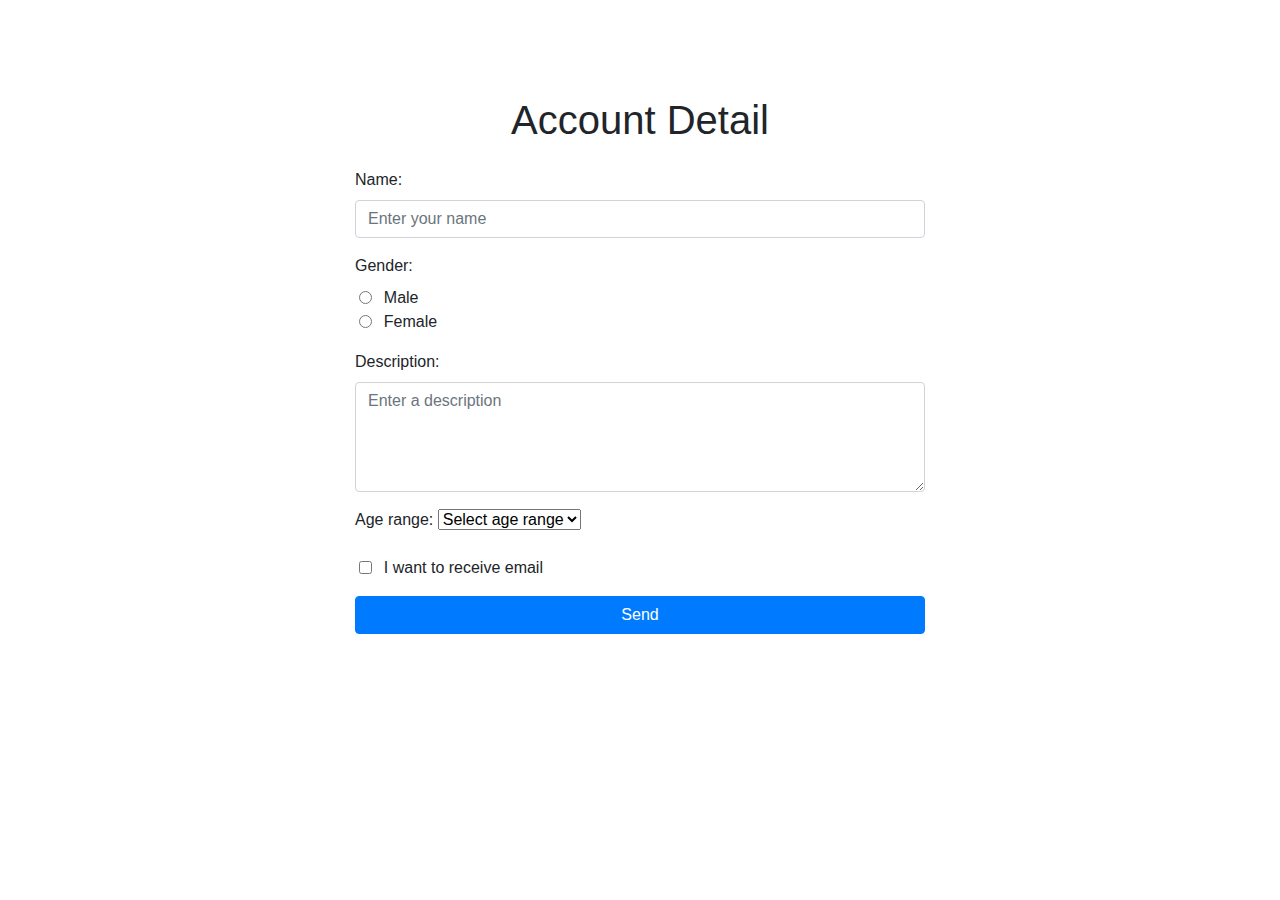
<file: Month 01/Week 01/Bootstrap 2/index.html>
<!DOCTYPE html> 
<html lang="en">
<head>
    <meta charset="UTF-8">
    <meta name="viewport" content="width=device-width, initial-scale=1.0">

    <title>Account Detail Form</title>
    
    <link href="https://stackpath.bootstrapcdn.com/bootstrap/4.5.2/css/bootstrap.min.css" rel="stylesheet">
    
    <style>
        .was-validated .form-control:invalid, .form-control.is-invalid {
            border-color: #dc3545;
            padding-right: calc(1.5em + 0.75rem);
            background-repeat: no-repeat;
            background-position: center right calc(0.375em + 0.1875rem);
            background-size: calc(0.75em + 0.375rem) calc(0.75em + 0.375rem);
        }
        
        .was-validated .form-control:valid, .form-control.is-valid {
            border-color: #28a745;
            padding-right: calc(1.5em + 0.75rem);
            background-repeat: no-repeat;
            background-position: center right calc(0.375em + 0.1875rem);
            background-size: calc(0.75em + 0.375rem) calc(0.75em + 0.375rem);
        }
        
        .was-validated .form-check-input:invalid, .form-check-input.is-invalid {
            border-color: #dc3545;
        }

        .was-validated .form-check-input:valid, .form-check-input.is-valid {
            border-color: #28a745;
        }

        .container {
            max-width: 600px;
        }

        h1 {
            font-size: 2.5rem;
            margin-bottom: 1rem;
        }

        .form-check {
            padding-left: 1.5rem;
        }

        .form-check-label {
            padding-left: 0.3rem;
        }
    </style>
</head>

<body>
    <div class="container mt-5">
        <div class="row justify-content-center">
            <div class="col-12">
                <form class="needs-validation py-5" novalidate>
                    <h1 class="text-center mb-4">Account Detail</h1>

                    <div class="form-group">
                        <label for="name" class="form-label">Name:</label>
                        <input type="text" class="form-control" id="name" placeholder="Enter your name" required>

                        <div class="invalid-feedback">Please enter your name.</div>
                    </div>

                    <div class="form-group">
                        <label class="form-label">Gender:</label>

                        <div class="form-group">
                            <div class="form-check">
                                <input class="form-check-input" type="radio" name="gender" id="male" value="male" required>
                                <label class="form-check-label" for="male">Male</label>
                            </div>

                            <div class="form-check">
                                <input class="form-check-input" type="radio" name="gender" id="female" value="female" required>
                                <label class="form-check-label" for="female">Female</label>
                            </div>
                        </div>

                        <div class="invalid-feedback">Please select your gender.</div>
                    </div>

                    <div class="form-group">
                        <label for="description" class="form-label">Description:</label>
                        <textarea class="form-control" id="description" rows="4" placeholder="Enter a description" required></textarea>
                        
                        <div class="invalid-feedback">Please enter a description.</div>
                    </div>

                    <div class="form-group">
                        <label for="ageRange" class="form-label">Age range:</label>

                        <select class="form-select" id="ageRange" required>
                            <option value="">Select age range</option>
                            <option value="18-25">18-25</option>
                            <option value="26-35">26-35</option>
                            <option value="36-45">36-45</option>
                            <option value="46-55">46-55</option>
                            <option value="56+">56+</option>
                        </select>

                        <div class="invalid-feedback">Please select your age range.</div>
                    </div>

                    <div class="form-check mb-3">
                        <input type="checkbox" class="form-check-input" id="receiveEmail">
                        <label class="form-check-label" for="receiveEmail">I want to receive email</label>
                    </div>

                    <button type="submit" class="btn btn-primary btn-block">Send</button>
                </form>
            </div>
        </div>
    </div>

    <div class="modal fade" id="submissionModal" tabindex="-1" aria-labelledby="submissionModalLabel" aria-hidden="true">
        <div class="modal-dialog">
            <div class="modal-content">
                <div class="modal-header">
                    <h5 class="modal-title" id="submissionModalLabel">Form Submission</h5>

                    <button type="button" class="close" data-dismiss="modal" aria-label="Close">
                        <span aria-hidden="true">&times;</span>
                    </button>
                </div>

                <div class="modal-body">
                    Your form has been successfully submitted!
                </div>

                <div class="modal-footer">
                    <button type="button" class="btn btn-secondary" data-dismiss="modal">Close</button>
                </div>
            </div>
        </div>
    </div>

    <script src="https://code.jquery.com/jquery-3.5.1.slim.min.js"></script>
    <script src="https://cdn.jsdelivr.net/npm/@popperjs/core@2.9.2/dist/umd/popper.min.js"></script>
    <script src="https://stackpath.bootstrapcdn.com/bootstrap/4.5.2/js/bootstrap.min.js"></script>

    <script>
        (function () {
            'use strict';
            window.addEventListener('load', function () {
                var forms = document.getElementsByClassName('needs-validation');

                Array.prototype.filter.call(forms, function (form) {
                    form.addEventListener('submit', function (event) {
                        if (form.checkValidity() === false) {
                            event.preventDefault();
                            event.stopPropagation();
                        } 
                        else {
                            event.preventDefault();
                            $('#submissionModal').modal('show');
                        }
                        form.classList.add('was-validated');
                    }, false);

                    form.querySelectorAll('input, textarea, select').forEach(function (input) {
                        input.addEventListener('input', function () {
                            if (input.checkValidity()) {
                                input.classList.add('is-valid');
                                input.classList.remove('is-invalid');
                            } 
                            else {
                                input.classList.add('is-invalid');
                                input.classList.remove('is-valid');
                            }
                        });
                    });

                    form.querySelectorAll('input[type="radio"]').forEach(function (input) {
                        input.addEventListener('change', function () {
                            var name = input.name;
                            var radios = document.querySelectorAll('input[name="' + name + '"]');
                            var isValid = Array.prototype.some.call(radios, function (radio) {
                                return radio.checked;
                            });

                            radios.forEach(function (radio) {
                                if (isValid) {
                                    radio.classList.add('is-valid');
                                    radio.classList.remove('is-invalid');
                                } 
                                else {
                                    radio.classList.add('is-invalid');
                                    radio.classList.remove('is-valid');
                                }
                            });
                        });
                    });
                });
            }, false);
        })();
    </script>
</body>
</html>
</file>
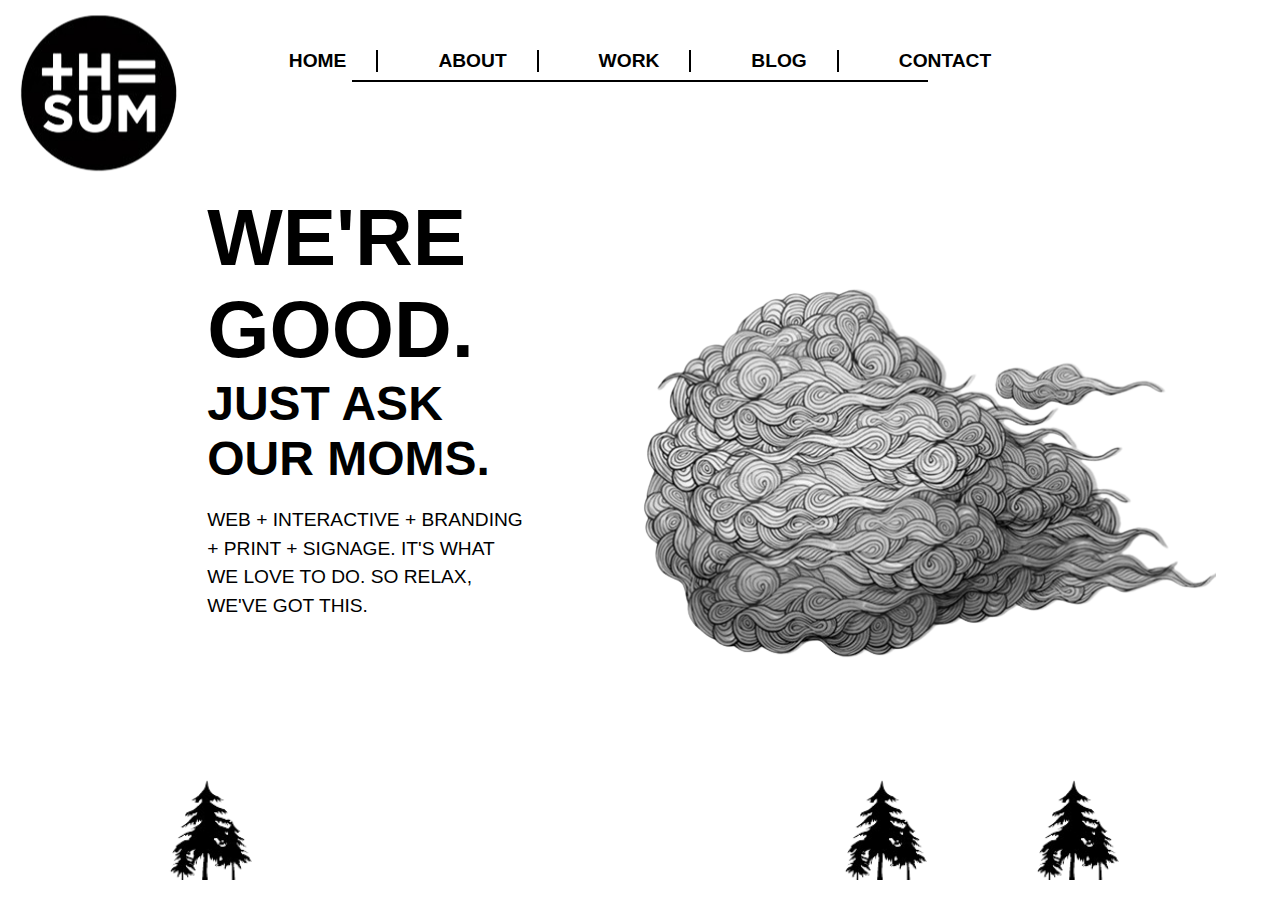
<file: Month 01/Week 01/CSS Part 1/index.html>
<!DOCTYPE html>
<html lang="en">
<head>
    <meta charset="UTF-8">
    <meta name="viewport" content="width=device-width, initial-scale=1.0">

    <title>The Sum</title>
    
    <link rel="stylesheet" href="styles.css">
</head>

<body>
    <header>
        <div class="logo">
            <img src="images/sum logo.png" alt="The Sum Logo">
        </div>

        <nav>
            <ul>
                <li><a href="#">HOME</a></li>
                <li><a href="#">ABOUT</a></li>
                <li><a href="#">WORK</a></li>
                <li><a href="#">BLOG</a></li>
                <li><a href="#">CONTACT</a></li>
            </ul>
        </nav>
    </header>

    <main>
        <div class="content">
            <h1>WE'RE<br>GOOD. </h1>
            <h2>JUST ASK<br>OUR MOMS.</h2>
            <p>WEB + INTERACTIVE + BRANDING<br>+ PRINT + SIGNAGE. IT'S WHAT<br>WE LOVE TO DO. SO RELAX,<br>WE'VE GOT THIS.</p>
        </div>
        
        <div class="image-1">
            <img src="images/image1.png" alt="image-1">
        </div>
    </main>
    
    <footer>
        <div class="trees">
            <img class="left-tree" src="images/tree.png" alt="Tree">
            <img class="right-tree-1" src="images/tree.png" alt="Tree">
            <img class="right-tree-2" src="images/tree.png" alt="Tree">
        </div>
    </footer>
</body>
</html>
</file>
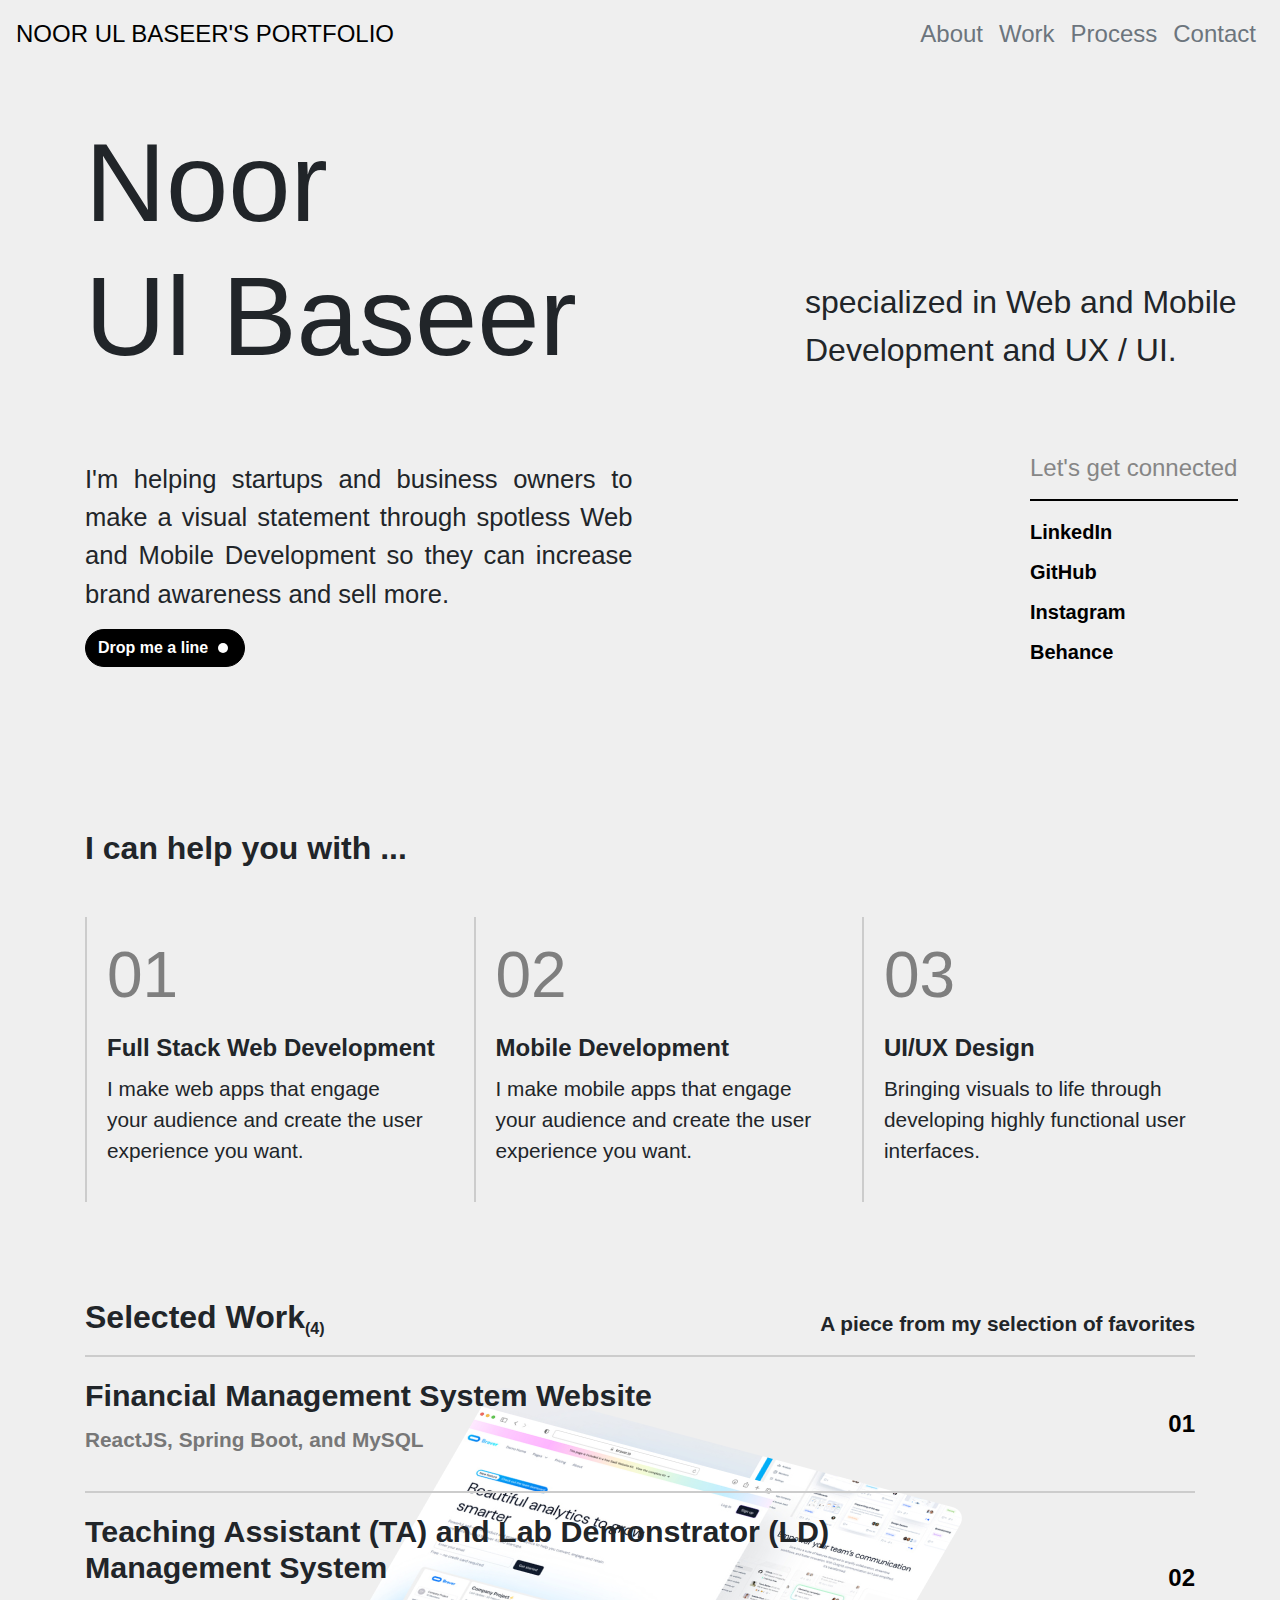
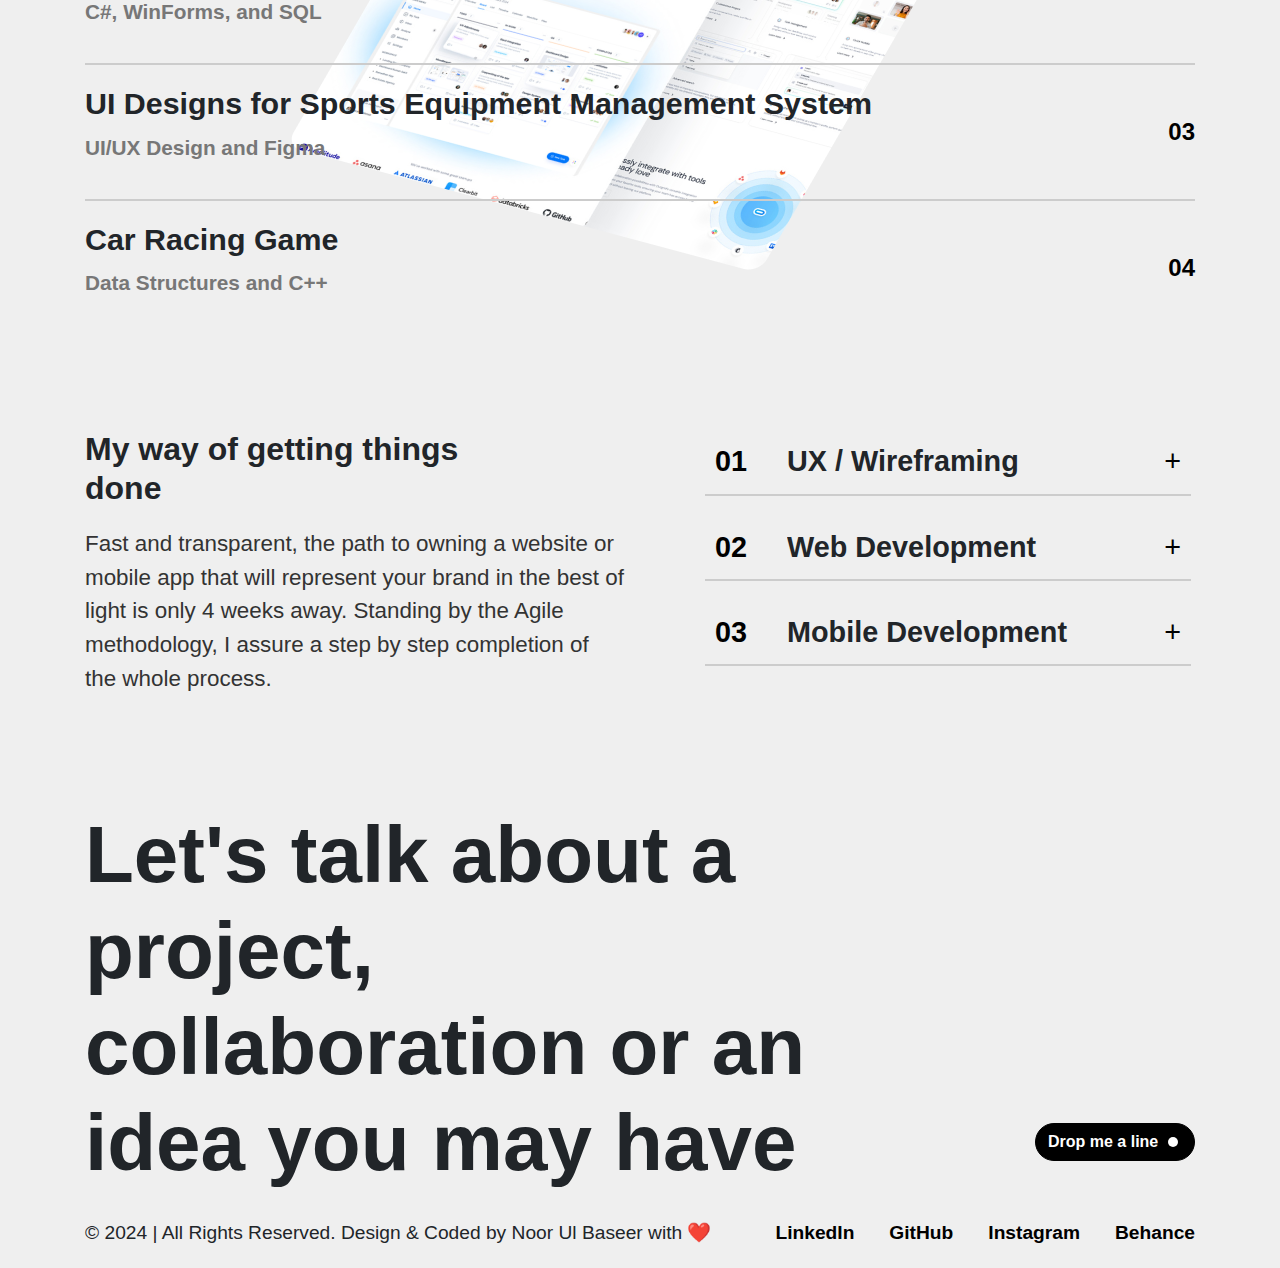
<file: Month 01/Week 01/Project/index.html>
<!DOCTYPE html>
<html lang="en">
<head>
    <meta charset="UTF-8">
    <meta name="viewport" content="width=device-width, initial-scale=1.0">
    
    <!--Title of the Webpage-->
    <title>Portfolio</title>
    
    <!-- Bootstrap CSS -->
    <link href="https://maxcdn.bootstrapcdn.com/bootstrap/4.5.2/css/bootstrap.min.css" rel="stylesheet">
    <!-- Custom CSS -->
    <link href="styles.css" rel="stylesheet">
</head>

<body>
    <!-- Navigation Bar -->
    <nav class="navbar navbar-expand-lg navbar-light bg-light">
        <!--Name on the Navigation Bar-->
        <a class="navbar-brand" href="#">NOOR UL BASEER'S PORTFOLIO</a>

        <!--Button for showing the Navigation menu in a case of a small screen-->
        <button class="navbar-toggler" type="button" data-toggle="collapse" data-target="#navbarNav" aria-controls="navbarNav" aria-expanded="false" aria-label="Toggle navigation">
            <span class="navbar-toggler-icon"></span>
        </button>

        <!--Navigation menu-->
        <div class="collapse navbar-collapse" id="navbarNav">
            <ul class="navbar-nav ml-auto">
                <!--Items in the navigation menu-->
                <li class="nav-item"><a class="nav-link" href="#">About</a></li>
                <li class="nav-item"><a class="nav-link" href="#">Work</a></li>
                <li class="nav-item"><a class="nav-link" href="#">Process</a></li>
                <li class="nav-item"><a class="nav-link" href="#">Contact</a></li>
            </ul>
        </div>
    </nav>

    <!-- Header Section -->
    <header class="py-5">
        <div class="container">
            <div class="row">
                <!--Main heading of the Webpage(i.e. My name)-->
                <div class="col-md-6 text-left">
                    <h1 class="display-4 main-title">Noor<br>Ul Baseer</h1>
                </div>

                <!--Headline of the person-->
                <div class="col-md-6 align-self-center">
                    <p class="headline">specialized in Web and Mobile Development and UX / UI.</p>
                </div>
            </div>
        </div>
    </header>

    <!-- Introduction Section -->
    <section class="text-center py-5">
        <div class="container">
            <div class="row">
                <div class="col-md-8 btn-align-left">
                    <!--Introduction of the person-->
                    <p class="introduction">I'm helping startups and business owners to make a visual statement through spotless Web and Mobile Development so they can increase brand awareness and sell more.</p>

                    <!--Button for an email-->
                    <a href="mailto:noorulbaseer2021@gmail.com" class="btn btn-primary">Drop me a line</a>
                    <!--<a href="https://mail.google.com/mail/?view=cm&fs=1&to=noorulbaseer2021@gmail.com" target="_blank" class="btn btn-primary">Drop me a line</a>-->
                </div>

                <!--Links for the person's social media profiles-->
                <div class="col-md-4 text-left social">
                    <h4>Let's get connected</h4>

                    <hr class="custom-hr">

                    <ul class="social-links">
                        <!--List of the links-->
                        <li><a href="https://www.linkedin.com/in/noor-ul-baseer-940b7824a/" target="_blank">LinkedIn</a></li>
                        <li><a href="https://github.com/NoorUlBaseer" target="_blank">GitHub</a></li>
                        <li><a href="https://www.instagram.com/noorulbaseersoomro2303/" target="_blank">Instagram</a></li>
                        <li><a href="https://www.behance.net/noorulbaseer" target="_blank">Behance</a></li>
                    </ul>
                </div>
            </div>
        </div>
    </section>

    <!-- Services Section -->
    <section class="text-center py-5">
        <!--Containers for Services the person is offering-->
        <div class="container services-section">
            <h2>I can help you with ...</h2>
            
            <div class="row services-row">
                <div class="col-md-4">
                    <div class="service-box">
                        <h3 class="service-number-1">01</h3>
                        <h4>Full Stack Web Development</h4>

                        <p>I make web apps that engage your audience and create the user experience you want.</p>
                    </div>
                </div>

                <div class="col-md-4">
                    <div class="service-box">
                        <h3 class="service-number-1">02</h3>
                        <h4>Mobile Development</h4>

                        <p>I make mobile apps that engage your audience and create the user experience you want.</p>
                    </div>
                </div>

                <div class="col-md-4">
                    <div class="service-box">
                        <h3 class="service-number-1">03</h3>
                        <h4>UI/UX Design</h4>

                        <p>Bringing visuals to life through developing highly functional user interfaces.</p>
                    </div>
                </div>
            </div>
        </div>
    </section>

    <!-- Selected Work Section -->
    <section class="text-center py-5 selected-work-section">
        <!--Container for some Selected Works-->
        <div class="container">
            <div class="row">
                <div class="col-md-6 text-left">
                    <h2>Selected Work<sup>(4)</sup></h2>
                </div>

                <div class="col-md-6 text-right">
                    <p>A piece from my selection of favorites</p>
                </div>
            </div>

            <div class="row">
                <div class="col-md-12">
                    <div class="work-item">
                        <h3>Financial Management System Website</h3>
                        <p>ReactJS, Spring Boot, and MySQL</p>
                        <span class="work-number">01</span>
                    </div>

                    <div class="work-item">
                        <h3>Teaching Assistant (TA) and Lab Demonstrator (LD) Management System</h3>
                        <p>C#, WinForms, and SQL</p>
                        <span class="work-number">02</span>
                    </div>

                    <div class="work-item">
                        <h3>UI Designs for Sports Equipment Management System</h3>
                        <p>UI/UX Design and Figma</p>
                        <span class="work-number">03</span>
                    </div>

                    <div class="work-item">
                        <h3>Car Racing Game</h3>
                        <p>Data Structures and C++</p>
                        <span class="work-number">04</span>
                    </div>
                </div>
            </div>
        </div>
    </section>

    <!-- My Way of Getting Things Done Section -->
    <section class="py-5 my-way-section">
        <div class="container">
            <div class="row">
                <!--Container for My Way of Getting Things Done-->
                <div class="col-md-6">
                    <h2>My way of getting things done</h2>
                    <p class="description">Fast and transparent, the path to owning a website or mobile app that will represent your brand in the best of light is only 4 weeks away. Standing by the Agile methodology, I assure a step by step completion of the whole process.</p>
                </div>

                <!--Container for the steps of the process for services offered-->
                <div class="col-md-6">
                    <div class="service-item">
                        <div class="service-header">
                            <span class="service-number">01</span>
                            <span class="service-title">UX / Wireframing</span>
                            <span class="service-toggle">+</span>
                        </div>

                        <div class="service-description">
                            Here I map out the elements clearly, so you can see what elements will be built into the end-product, and have a better idea of the intended behavior end-users will have while using it.
                        </div>
                    </div>

                    <div class="service-item">
                        <div class="service-header">
                            <span class="service-number">02</span>
                            <span class="service-title">Web Development</span>
                            <span class="service-toggle">+</span>
                        </div>

                        <div class="service-description">
                            My web development service crafts robust digital experiences, translating your vision into functional and scalable websites. I specialize in coding seamless interfaces that enhance user engagement and streamline your online presence.
                        </div>
                    </div>

                    <div class="service-item">
                        <div class="service-header">
                            <span class="service-number">03</span>
                            <span class="service-title">Mobile Development</span>
                            <span class="service-toggle">+</span>
                        </div>
                        
                        <div class="service-description">
                            In mobile development, I transform concepts into intuitive apps that resonate with your audience. I focus on creating fluid, responsive designs that optimize user interaction across various devices, ensuring your application performs seamlessly and delights users at every touchpoint.
                        </div>
                    </div>
                </div>
            </div>
        </div>
    </section>

    <!-- Contact Section -->
    <footer class="text-center py-5">
        <div class="container">
            <!--Footer text-->
            <div class="footer-content">
                <h2>Let's talk about a project, collaboration or an idea you may have</h2>

                <!--Button for an email-->
                <a href="mailto:noorulbaseer2021@gmail.com" class="btn btn-primary">Drop me a line</a>
                <!--<a href="https://mail.google.com/mail/?view=cm&fs=1&to=noorulbaseer2021@gmail.com" target="_blank" class="btn btn-primary">Drop me a line</a>-->
            </div>

            <!--Bottom line of the footer-->
            <div class="footer-content-bottom">
                <p>&copy; 2024 | All Rights Reserved. Design & Coded by Noor Ul Baseer with ❤️</p>

                <!--Links for the person's social media profiles-->
                <div class="social-links-2">
                    <a href="https://www.linkedin.com/in/noor-ul-baseer-940b7824a/" target="_blank">LinkedIn</a>
                    <a href="https://github.com/NoorUlBaseer" target="_blank">GitHub</a>
                    <a href="https://www.instagram.com/noorulbaseersoomro2303/" target="_blank">Instagram</a>
                    <a href="https://www.behance.net/noorulbaseer" target="_blank">Behance</a>
                </div>
            </div>
        </div>
    </footer>

    <!-- Bootstrap JS and dependencies -->
    <script src="https://code.jquery.com/jquery-3.5.1.slim.min.js"></script>
    <script src="https://cdn.jsdelivr.net/npm/@popperjs/core@2.5.3/dist/umd/popper.min.js"></script>
    <script src="https://maxcdn.bootstrapcdn.com/bootstrap/4.5.2/js/bootstrap.min.js"></script>

    <!--Script for adding functionality to the toggles in the Container of the steps of the process for services offered-->
    <script>
    document.querySelectorAll('.service-toggle').forEach(toggle => {
        toggle.addEventListener('click', () => {
            const header = toggle.parentElement;
            const description = header.nextElementSibling;
    
            if (description.style.display === 'block') {
                description.style.display = 'none';
                toggle.textContent = '+';
            } 
            else {
                // Hide all descriptions
                document.querySelectorAll('.service-description').forEach(desc => desc.style.display = 'none');
                // Reset all toggle symbols to '+'
                document.querySelectorAll('.service-toggle').forEach(tog => tog.textContent = '+');
    
                // Show the clicked description
                description.style.display = 'block';
                toggle.textContent = 'x';
            }
        });
    });
    </script>
</body>
</html>
</file>
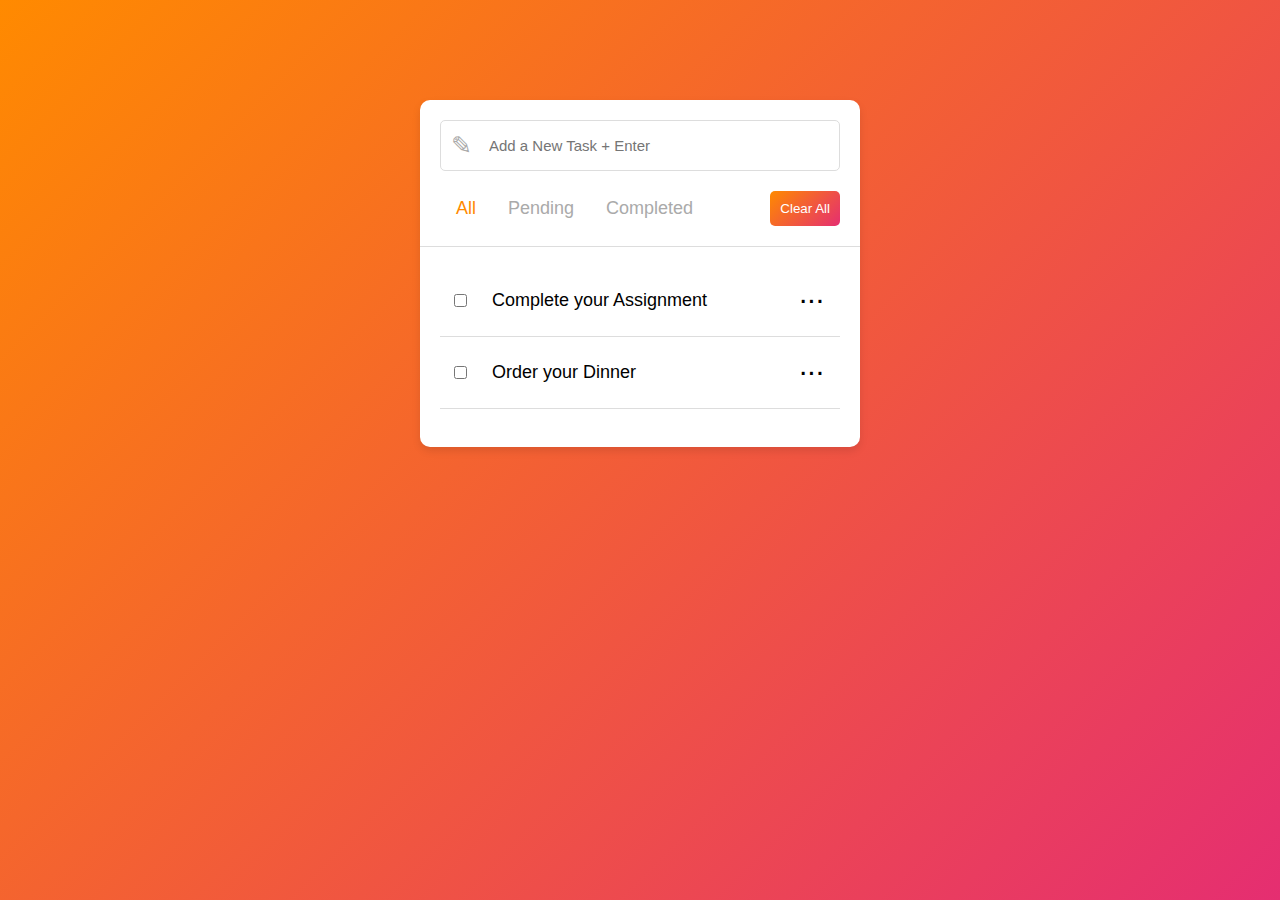
<file: Month 01/Week 02/Project/index.html>
<!DOCTYPE html>
<html lang="en">
<head>
    <meta charset="UTF-8">
    <meta name="viewport" content="width=device-width, initial-scale=1.0">
    <title>To-Do List</title>
</head>
<body>
    <script src="script.js"></script>
</body>
</html>
</file>
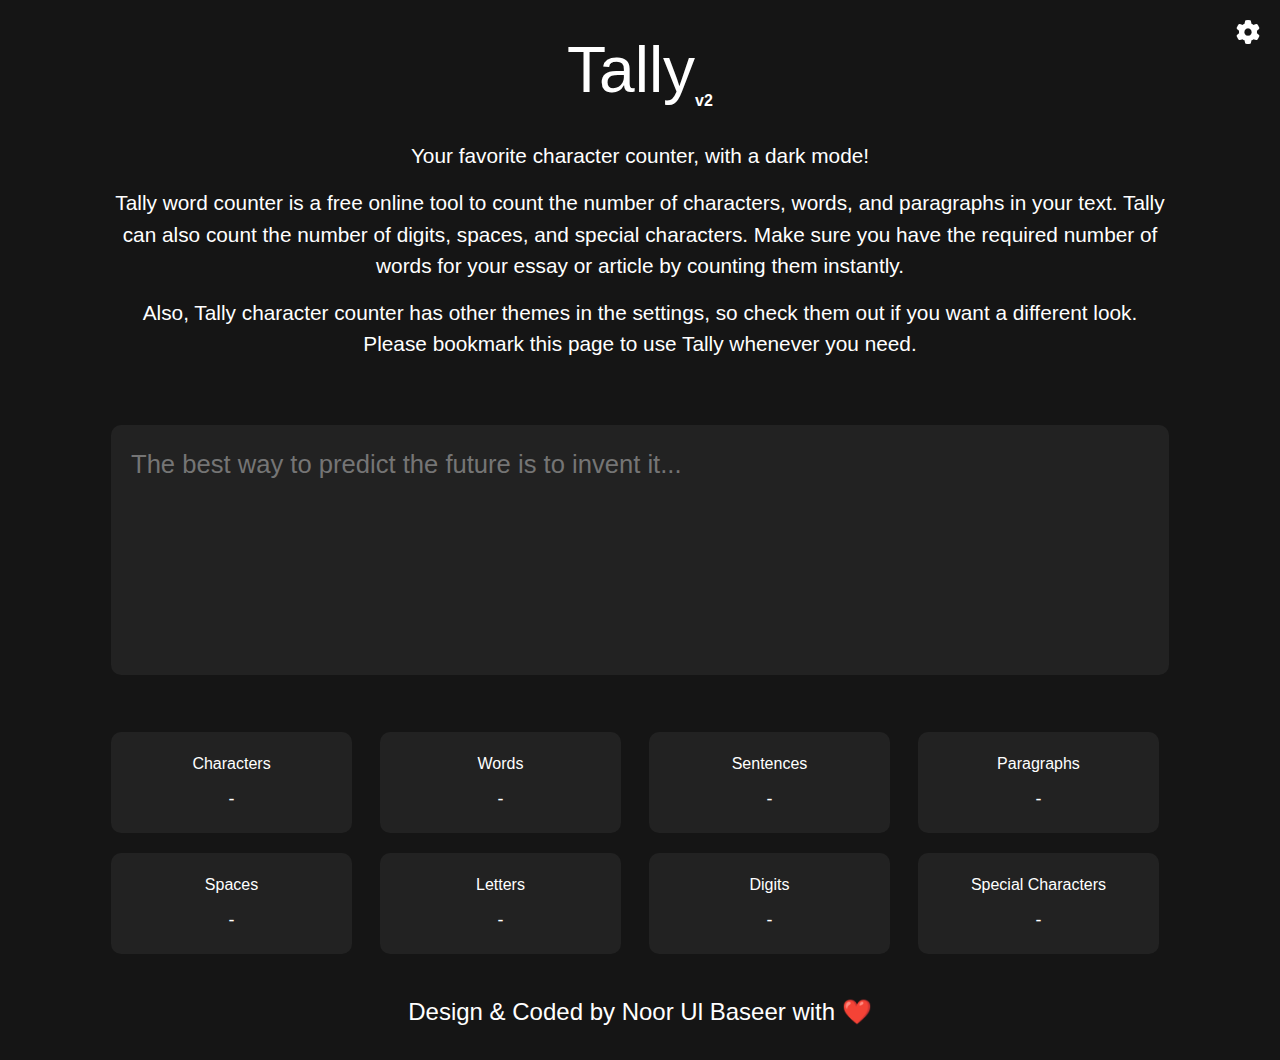
<file: Month 01/Week 03/Project/index.html>
<!DOCTYPE html>
<html lang="en">
<head>
    <meta charset="UTF-8">
    <meta name="viewport" content="width=device-width, initial-scale=1.0">

    <!-- Title of the webpage-->
    <title>Tally Words and Characters Counter</title>
    
    <!-- Bootstrap CSS -->
    <link href="https://maxcdn.bootstrapcdn.com/bootstrap/4.5.2/css/bootstrap.min.css" rel="stylesheet">
    <!-- Font Awesome CSS -->
    <link href="https://cdnjs.cloudflare.com/ajax/libs/font-awesome/6.1.1/css/all.min.css" rel="stylesheet">
    <!-- Custom CSS -->
    <link href="styles.css" rel="stylesheet">
</head>
<body class="dark-mode">
    <div class="container">
        <!-- Heading of the webpage -->
        <h1>Tally<sup>v2</sup></h1>

        <!-- Paragraphs of the webpage -->
        <p>Your favorite character counter, with a dark mode!</p>
        
        <p>Tally word counter is a free online tool to count the number of characters, words, and paragraphs in your text. Tally can also count the number of digits, spaces, and special characters. Make sure you have the required number of words for your essay or article by counting them instantly.</p>
        
        <p>Also, Tally character counter has other themes in the settings, so check them out if you want a different look. Please bookmark this page to use Tally whenever you need.</p>

        <!-- Textarea for input -->
        <textarea id="textInput" placeholder="The best way to predict the future is to invent it..."></textarea>

        <!-- Counters for characters, words, sentences, paragraphs, spaces, letters, digits, and special characters -->
        <div class="counters">
            <!-- Counter for characters -->
            <div class="counter">
                Characters <span id="charCount">-</span>
            </div>

            <!-- Counter for words -->
            <div class="counter">
                Words <span id="wordCount">-</span>
            </div>

            <!-- Counter for sentences -->
            <div class="counter">
                Sentences <span id="sentenceCount">-</span>
            </div>

            <!-- Counter for paragraphs -->
            <div class="counter">
                Paragraphs <span id="paragraphCount">-</span>
            </div>

            <!-- Counter for spaces -->
            <div class="counter">
                Spaces <span id="spaceCount">-</span>
            </div>

            <!-- Counter for letters -->
            <div class="counter">
                Letters <span id="letterCount">-</span>
            </div>

            <!-- Counter for digits -->
            <div class="counter">
                Digits <span id="digitCount">-</span>
            </div>

            <!-- Counter for special characters -->
            <div class="counter">
                Special Characters <span id="specialCharCount">-</span>
            </div>
        </div>
    </div>
    <!-- Settings menu for theme switch -->
    <i class="fas fa-cog settings-icon" id="settingsIcon" onclick="toggleSettingsMenu()"></i>

    <!-- Theme switch buttons -->
    <div class="theme-switch" id="themeSwitch">
        <button onclick="setTheme('light')"><i class="fas fa-sun"></i> Light Mode</button>
        <button onclick="setTheme('dark')"><i class="fas fa-moon"></i> Dark Mode</button>
    </div>

    <!-- Footer of the webpage -->
    <footer>
        Design & Coded by Noor Ul Baseer with ❤️
    </footer>

    <!-- JavaScript for the webpage -->
    <script src="script.js"></script>
</body>
</html>
</file>
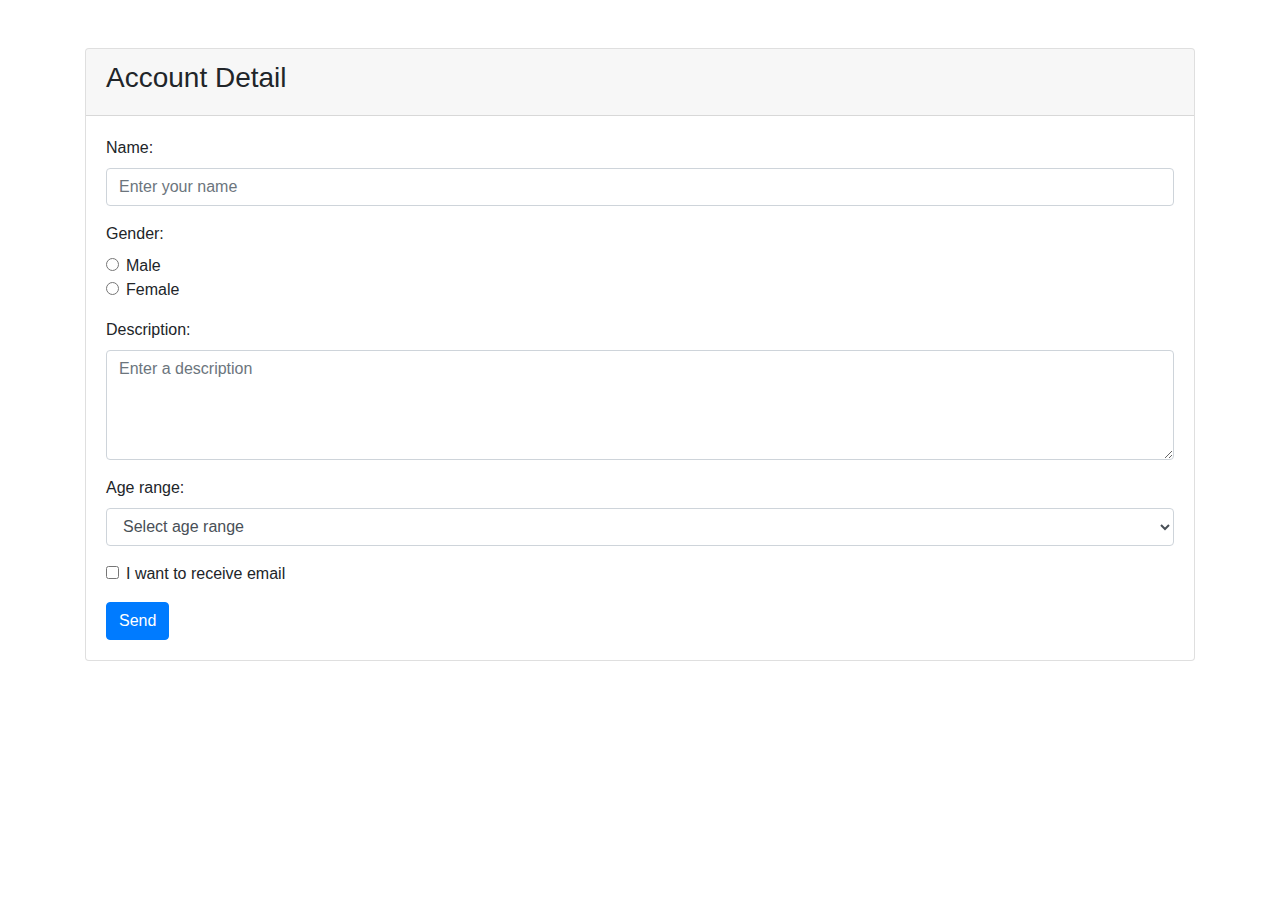
<file: Month 01/Week 01/CSS and Bootstrap/Form/index.html>
<!DOCTYPE html>
<html lang="en">
<head>
    <meta charset="UTF-8">
    <meta name="viewport" content="width=device-width, initial-scale=1.0">

    <title>Account Detail Form</title>

    <link href="https://stackpath.bootstrapcdn.com/bootstrap/4.5.2/css/bootstrap.min.css" rel="stylesheet">
    
    <style>
        .was-validated .form-control:invalid, .form-control.is-invalid {
            border-color: #dc3545;
            padding-right: calc(1.5em + 0.75rem);
            background-repeat: no-repeat;
            background-position: center right calc(0.375em + 0.1875rem);
            background-size: calc(0.75em + 0.375rem) calc(0.75em + 0.375rem);
        }

        .was-validated .form-control:valid, .form-control.is-valid {
            border-color: #28a745;
            padding-right: calc(1.5em + 0.75rem);
            background-repeat: no-repeat;
            background-position: center right calc(0.375em + 0.1875rem);
            background-size: calc(0.75em + 0.375rem) calc(0.75em + 0.375rem);
        }

        .was-validated .form-check-input:invalid, .form-check-input.is-invalid {
            border-color: #dc3545;
        }

        .was-validated .form-check-input:valid, .form-check-input.is-valid {
            border-color: #28a745;
        }
    </style>

</head>

<body>
    <div class="container mt-5">
        <div class="card">
            <div class="card-header">
                <h3>Account Detail</h3>
            </div>
            
            <div class="card-body">
                <form class="needs-validation" novalidate>
                    <div class="form-group">
                        <label for="name">Name:</label>
                        <input type="text" class="form-control" id="name" placeholder="Enter your name" required>

                        <div class="invalid-feedback">Please enter your name.</div>
                    </div>

                    <div class="form-group">
                        <label>Gender:</label>

                        <div class="form-check">
                            <input class="form-check-input" type="radio" name="gender" id="male" value="male" required>
                            <label class="form-check-label" for="male">Male</label>
                        </div>

                        <div class="form-check">
                            <input class="form-check-input" type="radio" name="gender" id="female" value="female" required>
                            <label class="form-check-label" for="female">Female</label>
                        </div>

                        <div class="invalid-feedback">Please select your gender.</div>
                    </div>

                    <div class="form-group">
                        <label for="description">Description:</label>
                        <textarea class="form-control" id="description" rows="4" placeholder="Enter a description" required></textarea>

                        <div class="invalid-feedback">Please enter a description.</div>
                    </div>

                    <div class="form-group">
                        <label for="ageRange">Age range:</label>

                        <select class="form-control" id="ageRange" required>
                            <option value="">Select age range</option>
                            <option value="18-25">18-25</option>
                            <option value="26-35">26-35</option>
                            <option value="36-45">36-45</option>
                            <option value="46-55">46-55</option>
                            <option value="56+">56+</option>
                        </select>

                        <div class="invalid-feedback">Please select your age range.</div>
                    </div>

                    <div class="form-group form-check">
                        <input type="checkbox" class="form-check-input" id="receiveEmail">
                        <label class="form-check-label" for="receiveEmail">I want to receive email</label>
                    </div>
                    
                    <button type="submit" class="btn btn-primary">Send</button>
                </form>
            </div>
        </div>
    </div>

    <div class="modal fade" id="submissionModal" tabindex="-1" aria-labelledby="submissionModalLabel" aria-hidden="true">
        <div class="modal-dialog">
            <div class="modal-content">
                <div class="modal-header">
                    <h5 class="modal-title" id="submissionModalLabel">Form Submission</h5>
                    
                    <button type="button" class="close" data-dismiss="modal" aria-label="Close">
                        <span aria-hidden="true">&times;</span>
                    </button>
                </div>

                <div class="modal-body">
                    Your form has been successfully submitted!
                </div>

                <div class="modal-footer">
                    <button type="button" class="btn btn-secondary" data-dismiss="modal">Close</button>
                </div>
            </div>
        </div>
    </div>

    <script src="https://code.jquery.com/jquery-3.5.1.slim.min.js"></script>
    <script src="https://cdn.jsdelivr.net/npm/@popperjs/core@2.9.2/dist/umd/popper.min.js"></script>
    <script src="https://stackpath.bootstrapcdn.com/bootstrap/4.5.2/js/bootstrap.min.js"></script>

    <script>
        (function () {
            'use strict';
            window.addEventListener('load', function () {
                var forms = document.getElementsByClassName('needs-validation');

                Array.prototype.filter.call(forms, function (form) {
                    form.addEventListener('submit', function (event) {
                        if (form.checkValidity() === false) {
                            event.preventDefault();
                            event.stopPropagation();
                        } 
                        else {
                            event.preventDefault();
                            $('#submissionModal').modal('show');
                        }
                        form.classList.add('was-validated');
                    }, false);

                    form.querySelectorAll('input, textarea, select').forEach(function (input) {
                        input.addEventListener('input', function () {
                            if (input.checkValidity()) {
                                input.classList.add('is-valid');
                                input.classList.remove('is-invalid');
                            } 
                            else {
                                input.classList.add('is-invalid');
                                input.classList.remove('is-valid');
                            }
                        });
                    });

                    form.querySelectorAll('input[type="radio"]').forEach(function (input) {
                        input.addEventListener('change', function () {
                            var name = input.name;
                            var radios = document.querySelectorAll('input[name="' + name + '"]');
                            var isValid = Array.prototype.some.call(radios, function (radio) {
                                return radio.checked;
                            });

                            radios.forEach(function (radio) {
                                if (isValid) {
                                    radio.classList.add('is-valid');
                                    radio.classList.remove('is-invalid');
                                } else {
                                    radio.classList.add('is-invalid');
                                    radio.classList.remove('is-valid');
                                }
                            });
                        });
                    });
                });
            }, false);
        })();
    </script>
</body>
</html>
</file>
<file: Month 01/Week 01/CSS Part 1/styles.css>
body {
    display: flex;
    flex-direction: column;
    margin: 0;
    font-family: Arial, sans-serif;
    color: #000;
    background-color: #fff;
    min-height: 100vh;
    justify-content: center; 
    align-items: center; 
}

header {
    width: 100%;
    text-align: center; 
    padding: 50px; 
}

.logo {
    position: absolute;
    left: 10px;
    top: 100px;
    transform: translateY(-50%);
}

.logo img {
    height: 50%;
}

nav {
    display: flex;
    justify-content: center;
    position: relative; 
}

nav ul {
    list-style: none;
    margin: 0;
    padding: 0;
    display: flex;
    justify-content: space-around; 
    position: relative; 
}

nav ul li {
    position: relative;
    margin-left: 30px; 
    margin-right: 30px; 
}

nav ul li:not(:last-child) {
    border-right: 2px solid #000; 
    padding-right: 30px; 
}

nav ul li a {
    text-decoration: none;
    color: #000;
    font-weight: bold;
    font-size: 1.2em;
    padding-bottom: 10px; 
    position: relative;
}

nav ul li:first-child {
    margin-left: 0; 
}

nav ul li:last-child {
    margin-right: 0; 
}

nav::before {
    content: '';
    position: absolute;
    bottom: -10px; 
    width: 45%; 
    height: 2px;
    background-color: #000; 
    left: 27.5%; 
}

main {
    flex: 1;
    display: flex;
    justify-content: center;
    align-items: center;
    text-align: left; 
    padding-right: 550px;
}

.content {
    max-width: 600px; 
    margin: 0 auto;
    padding-bottom: 150px;
}

.content h1 {
    font-size: 5em;
    margin: 0;
    font-weight: bold;
}

.content h2 {
    font-size: 3em;
    margin: 0;
    font-weight: bold;
}

.content p {
    font-size: 1.2em;
    margin-top: 20px;
    line-height: 1.5;
}

.image-1 {
    padding-top: 50px;
    position: absolute;
    top: 50%;
    right: 5%;
    width: 45%;
    transform: translateY(-50%);
}

.image-1 img {
    width: 100%;
    height: auto;
}

footer {
    position: relative;
    text-align: center;
    padding: 20px;
    bottom: 0;
    width: 100%;
}

.trees {
    position: relative;
}

.left-tree {
    position: absolute;
    left: 10%;
    bottom: 0;
    height: 100px;
}

.right-tree-1 {
    position: absolute;
    right: 10%;
    bottom: 0;
    height: 100px;
    margin-left: 20px;
}
.right-tree-2 {
    position: absolute;
    right: 25%;
    bottom: 0;
    height: 100px;
    margin-left: 20px;
}
</file>
<file: Month 01/Week 01/Project/styles.css>
/*Custom CSS*/
body { /* Set the default font family and background color */
    font-family: 'Arial', sans-serif;
    background-color: #efefef;
}

.navbar { /* Customize the navbar */
    background-color: #efefef !important;
    font-size: 1.5rem;
}

.navbar .navbar-brand { /* Customize the navbar brand */
    color: #000 !important;
    font-size: 1.5rem;
}

.navbar .nav-link { /* Customize the navbar links */
    color: #6c757d !important;
}

.navbar .nav-link:hover { /* Change link color on hover for better visibility */
    color: #000 !important;
}

header { /*Set the padding for the header */
    padding: 50px 0;
}

header .main-title { /* Customize the main title */
    font-size: 7rem;
    font-weight: lighter;
}

header .headline { /* Customize the headline */
    font-size: 2rem;
    margin-top: 160px; /* Adjust the margin at the top as needed */
    padding-left: 150px; /* Adjust the padding to align the text */
    width: 110%;
}

section { /* Set the padding for the sections */
    padding: 50px;
}

.introduction { /* Customize the introduction text */
    font-size: 1.6rem;
    text-align: justify; /* Justify the text */
    width: 75%; /* Limit the width of the introduction text */
    margin-top: -4%;
}

.btn-primary { /* Customize the primary button */
    background-color: #000; /* Button color */
    border-color: #000; /* Border color of the button */
    border-radius: 100px; /* Round the corners of the button */
    width: 160px;
    text-align: left; /* Align the text to the left */
    font-weight: 700; /* Bold text */
    position: relative; /* Position the dot */
    padding-right: 2rem; /* Add padding to the right for the dot */
}

.btn-primary::after { /* Add a dot after the button text */
    content: ''; /* Required for pseudo-elements */
    position: absolute; /* Position the dot */
    top: 50%; /* Center the dot vertically */
    right: 1rem; /* Position the dot to the right */
    width: 10px;
    height: 10px;
    background-color: white; /* Color of the dot */
    border-radius: 50%; /* Round the corners of the dot */
    transform: translateY(-50%); /* Center the dot vertically */
}

.btn-primary:hover, .btn-primary:focus, .btn-primary:active { /* Change button color on hover */
    color: #fff; /* Keeps the text color white on hover */
    background-color: #000; /* Keeps the button color same as the original */
    border-color: #000; /* Keeps the border color same as the original */
}

.btn-align-left { /* Align the button to the left */
    text-align: left;
}

.social { /* Customize the social links */
    margin-top: -35px;
    padding-left: 200px;
}

.social h4 { /* Customize the social links heading */
    white-space: nowrap; /* Prevent line breaks */
    color: #868686;
}

.social-links { /* Customize the social links list */
    list-style: none; /* Remove default list style */
    padding: 0px; /* Remove default padding */
}

.custom-hr { /* Customize the horizontal line under the social links heading */
    width: 125%;
    border: 1px solid #000; /* Adjust the border size and color */
    margin-left: 0; /* Align the line to the left */
}

.social-links li { /* Customize the social links */
    margin-bottom: 10px; /* Add space between social links */
    font-size: 20px;
    font-weight: 600; /* Bold text */
}

.social-links a { /* Customize the social links */
    text-decoration: none; /* Remove underline from links */
    color: #000; /* Link color */
}

.social-links a:hover { /* Underline the social links on hover */
    text-decoration: underline;
}

.services-section h2 { /* Customize the services section heading */
    font-size: 2rem; /* Font size */
    font-weight: 800;
    text-align: left;
    margin-top: 50px; /* Add space at the top */
    margin-bottom: 50px; /* Add space between the heading and services */
}

.services-row { /* Customize the services row */
    display: flex; /* Display services in a row */
    justify-content: space-between; /* Add space between services */
    align-items: flex-start; /* Align services to the top */
    width: 105%;
    margin-left: -15px;
}

.service-box { /* Customize the service box */
    text-align: left;
    padding: 20px;
    border-left: 2px solid #ccc; /* Add a border to the left of the service box */
}

.service-number-1 { /* Customize the service number */
    font-size: 4rem;
    color: #7f7f7f;
}

.service-box h4 { /* Customize the service title */
    font-size: 1.5rem;
    margin-top: 20px; /* Add space between the service number and title */
    font-weight: bold;
    white-space: nowrap; /* Prevent line breaks */
}

.service-box p { /* Customize the service description */
    margin-top: 10px; /* Add space between the service title and description */
    font-size: 1.3rem;
    line-height: 1.5; /* Adjust the line height */
}

.selected-work-section { /* Customize the selected work section */
    padding: 50px 0;
    position: relative; /* Position the background image */
    z-index: 1; /* Bring the content to the front */
    background-image: url('image.png'); /* Add background image */
    background-repeat: no-repeat; /* Prevent background image from repeating */
    background-size: auto; /* Adjust the background size */
    background-position: center; /* Center the background image */
}

.selected-work-section::before { /* Add a semi-transparent overlay to the background image */
    content: ''; /* Required for pseudo-elements */
    position: absolute; /* Position the overlay */
    top: 0; /* Position the overlay at the top */
    left: 0; /* Position the overlay at the left */
    width: 100%; /* Cover the entire section */
    height: 100%; /* Cover the entire section */
    z-index: -1; /* Send the overlay to the back */
}

.selected-work-section h2 { /* Customize the selected work section heading */
    font-size: 2rem;
    font-weight: 700;
}

.selected-work-section h2 sup { /* Customize the superscript in the heading */
    font-size: 1rem;
    vertical-align: bottom; /* Align the superscript to the bottom */
}

.selected-work-section p { /* Customize the selected work section description */
    font-size: 1.3rem;
    font-weight: 600;
    margin-top: 10px; /* Add space between the heading and description */
}

.work-item { /* Customize the work item */
    position: relative;
    padding: 20px 0;
    border-top: 2px solid #ccc; /* Add a border to the top of the work item */
    text-align: left; /* Align the text to the left */
}

.work-item:last-child { /* Add a border to the bottom of the last work item */
    border-bottom: none;
}

.work-item h3 { /* Customize the work item title */
    font-size: 1.9rem;
    font-weight: 800;
    margin-bottom: 5px; /* Add space between the title and description */
    width: 80%;
}

.work-item p { /* Customize the work item description */
    font-size: 1.3rem;
    color: #777;
}

.work-number { /* Customize the work number */
    position: absolute;
    top: 50%; /* Position the work number at the center */
    right: 0; /* Position the work number to the right */
    transform: translateY(-50%); /* Center the work number vertically */
    font-size: 1.5rem;
    color: #000;
    font-weight: 700;
}

.my-way-section { /* Customize the my way section */
    padding: 50px 0;
}

.my-way-section h2 { /* Customize the my way section heading */
    font-size: 2rem;
    font-weight: 700;
    margin-bottom: 20px; /* Add space between the heading and description */
    width: 80%;
}

.my-way-section .description { /* Customize the my way section description */
    font-size: 1.4rem;
    font-weight: 400;
    color: #333;
    line-height: 1.5; /* Adjust the line height */
    width: 100%;
    text-align: left; /* Align the text to the left */
}

.service-item { /* Customize the service item */
    margin-bottom: 20px; /* Add space between service items */
    border-bottom: 2px solid #ccc; /* Add a border to the bottom of the service item */
    padding-bottom: 20px;
    padding: 10px; /* Add padding to the service item */
    max-width: 90%; /* Limit the width of the service item */
    margin-left: 50px; /* Adjust the margin to align the service items */
}

.service-header { /* Customize the service header */
    display: flex; /* Display the service header as a flexbox */
    justify-content: space-between; /* Add space between elements */
    align-items: center; /* Align items to the center */
}

.service-number { /* Customize the service number */
    font-size: 1.8rem;
    font-weight: 700;
    color: #000;
    margin-right: 40px; /* Add space between the service number and title */
}

.service-title { /* Customize the service title */
    font-size: 1.8rem;
    font-weight: 700;
    flex-grow: 1; /* Allow the title to grow */
    white-space: nowrap; /* Prevent line breaks */
    overflow: hidden; /* Hide overflowing text */
    text-overflow: ellipsis; /* Add an ellipsis to the end of the text */
}

.service-toggle { /* Customize the service toggle button */
    font-size: 1.8rem;
    font-weight: 500;
    color: #000;
    cursor: pointer; /* Change cursor to pointer on hover */
}

.service-description { /* Customize the service description */
    font-size: 1.3rem;
    margin-top: 10px; /* Add space between the service title and description */
    display: none; /* Hide the service description by default */
}

footer { /* Customize the footer */
    display: flex; /* Display the footer as a flexbox */
    flex-direction: column; /* Align items in a column */
    align-items: flex-start; /* Align items to the left */
    height: 500px; /* Set the height of the footer */
}

.footer-content { /* Customize the footer content */
    display: flex; /* Display the footer content as a flexbox */
    justify-content: space-between; /* Add space between elements */
    align-items: center;
    width: 100%;
}

footer h2 { /* Customize the footer heading */
    font-size: 5rem;
    font-weight: 700;
    text-align: left; /* Align the text to the left */
    max-width: 70%; /* Limit the width of the heading */
}

footer .btn-primary { /* Customize the primary button in the footer */
    font-weight: 700;
    margin-left: auto; /* Align the button to the right */
    margin-top: 25%; /* Add space between the button and the heading */
}

.footer-content-bottom { /* Customize the bottom section of the footer */
    display: flex; /* Display the bottom section as a flexbox */
    justify-content: space-between; /* Add space between elements */
    align-items: center;
    width: 100%;
}

footer p { /* Customize the footer paragraph */
    font-size: 1.2rem;
    margin: 20px 0; /* Add space around the paragraph */
}

footer .social-links-2 { /* Customize the social links in the footer */
    display: flex; /* Display the social links as a flexbox */
    gap: 35px; /* Add space between social links */
    font-size: 1.2rem;
}

footer .social-links-2 a { /* Customize the social links in the footer */
    text-decoration: none; /* Remove underline from links */
    color: #000; /* Link color */
    font-weight: 700; /* Bold text */
}

footer .social-links-2 a:hover { /* Underline the social links on hover */
    text-decoration: underline;
}

/* Mobile Styles */
@media (max-width: 768px) {
    .navbar .navbar-brand {
        font-size: 1rem;
    }

    .navbar .navbar-toggler {
        font-size: 1rem;
    }

    .navbar .nav-link {
        font-size: 1.2rem;
        text-align: right;
        margin-right: 1%;
        margin-bottom: -4%;
    }

    header .main-title {
        font-size: 5rem;
        font-weight: bold;
        text-align: left;
    }

    header .headline {
        font-size: 2rem;
        text-align: left;
        font-weight: 500;
        margin-top: 0px;
        padding-left: 0;
        width: 100%;
    }

    .introduction {
        font-size: 1.9rem;
        font-weight: 500;
        text-align: left;
        width: 100%;
        margin-top: -20%;
        margin-left: -18%;
        width: 130%;
    }

    .btn-primary {
        display: block;
        text-align: left;
        width: 70%;
        padding-right: 1rem;
        font-weight: 700;
        margin-left: -18%;
        height: 45px;
        margin-bottom: 10%;
        margin-top: 10%;
        font-size: 1.2rem;
    }

    .social {
        margin-top: 20px;
        padding-left: 0;
        margin-left: -11%;
        margin-bottom: 0;
    }

    .social h4 {
        font-size: 1.5rem;
    }

    .custom-hr {
        width: 75%;
        margin-left: 0;
    }

    .social-links li {
        font-size: 1.5rem;
    }

    .services-section {
        margin-top: -40%;
        margin-left: -16%;
        width: 130%;
    }

    .services-section h2 {
        font-size: 2.7rem;
        text-align: left;
    }

    .services-row {
        display: block;
        width: 100%;
        margin-left: 0;
        margin-top: -10%;
    }

    .service-box {
        border: none;
        margin-bottom: 10%;
        margin-left: -5%;
        border-left: 2px solid #ccc; /* Add a border to the left of the service box */
        width: 120%;
    }

    .service-number-1 {
        font-size: 3rem;
        margin-bottom: 15%;
    }

    .service-box h4 {
        font-size: 2rem;
        font-weight: 700;
        white-space: normal;
    }

    .service-box p {
        font-size: 1.6rem;
        margin-top: 5%;
    }

    .selected-work-section {
        padding: 20px 0;
        margin-top: -10%;
        background-image: none;
    }

    .selected-work-section h2 {
        font-size: 3rem;
        font-weight: 700;
        text-align: left;
    }

    .selected-work-section h2 sup { /* Customize the superscript in the heading */
        font-size: 2rem;
        vertical-align: bottom; /* Align the superscript to the bottom */
    }

    .selected-work-section p {
        font-size: 1.5rem;
        text-align: left;
    }

    .work-item {
        padding: 10px 0;
        margin-top: 5%;
    }

    .work-item h3 {
        font-size: 1.7rem;
        margin-top: 10%;
    }

    .work-item p {
        font-size: 1.3rem;
        width: 100%;
    }

    .work-number {
        font-size: 2rem;
    }

    .my-way-section h2 {
        font-size: 2.9rem;
        font-weight: 700;
        width: 100%;
        margin-top: -10%;
    }

    .my-way-section .description {
        font-size: 1.6rem;
        text-align: left;
        margin-top: 0%;
        margin-bottom: 15%;
    }

    .service-item {
        max-width: 100%;
        margin-left: 5%;
        margin-right: 5%;
        padding: 10px 0;
        border-bottom: none;
        position: relative;
    }

    .service-item::after {
        content: "";
        display: block;
        width: 110%; /* Adjust width as needed */
        height: 2px; /* Adjust height as needed */
        background-color: #ccc; /* Adjust color as needed */
        position: absolute;
        left: -5%; /* Adjust left offset as needed */
    }

    .service-header {
        display: flex;
        align-items: center;
        justify-content: space-between;
        margin-bottom: 10%;
    }

    .service-number {
        font-size: 1.5rem;
        font-weight: 800;
        margin-right: 0;
        margin-left: 0;
        text-align: left;
    }

    .service-title {
        font-size: 1.5rem;
        font-weight: 800;
        margin-right: 0;
        margin-left: 0;
        text-align: center;
    }

    .service-toggle {
        font-size: 1.5rem;
        font-weight: 800;
        margin-right: 0;
        margin-left: 0;
        text-align: right;
    }

    .service-description {
        font-size: 1.3rem;
        margin-top: 10%;
        margin-bottom: 15%;
    }

    footer {
        height: auto;
        padding: 20px;
        margin-top: -10%;
    }

    .footer-content {
        flex-direction: column;
        align-items: flex-start;
        margin-left: -6%;
        width: 115%;
    }

    footer h2 {
        font-size: 3.2rem;
        font-weight: 700;
        text-align: left;
        max-width: 100%;
        width: 100%;
    }

    footer .btn-primary {
        margin-top: 20px;
        margin-left: 0;
        text-align: left;
        width: 50%;
        font-weight: 700;
        height: 45px;
        font-size: 1.2rem;
    }

    .footer-content-bottom {
        flex-direction: column;
        align-items: flex-start;
    }

    footer p { 
        font-size: 1.5rem;
        font-weight: 600;
    }

    footer .social-links-2 {
        display: flex;
        flex-wrap: wrap;
        gap: 10px;
        margin-left: 5%;
    }
    
    footer .social-links-2 a {
        text-decoration: none;
        color: #000;
        font-size: 1.2rem;
        font-weight: 800;
        width: 45%;
        text-align: center;  
    }
    
    footer .social-links-2 a:hover {
        text-decoration: underline;
    }
}
</file>
<file: Month 01/Week 03/Project/styles.css>
body { /* Default Body Styles */
    font-family: Arial, sans-serif;
    text-align: center;
}

body.light-mode { /* Light Mode Styles */
    background-color: #f4f4f4;
    color: #000;
}

body.light-mode textarea, body.light-mode .counter { /* Light Mode Textarea and Counter Styles */
    background-color: #fff;
    color: #000;
}

body.dark-mode { /* Dark Mode Styles */
    background-color: #151515;
    color: #fff;
}

body.dark-mode textarea, body.dark-mode .counter { /* Dark Mode Textarea and Counter Styles */
    background-color: #222222;
    color: #fff;
}

.container { /* Container Styles */
    max-width: 85%;
    margin: auto;
}

.container h1 { /* Heading Styles */
    font-size: 4rem;
    font-weight: 500;
    margin-top: 3%;
    margin-bottom: 3%;
}

.container h1 sup { /* Heading Superscript Styles */
    vertical-align: bottom;
    font-size: 1rem;
    font-weight: 700;
}

.container p { /* Paragraph Styles */
    font-size: 1.3rem;
}

textarea { /* Textarea Input Styles */
    width: 100%;
    height: 250px;
    padding: 20px;
    border: none;
    border-radius: 10px;
    font-size: 1.6rem;
    resize: none;
    margin-top: 50px;
    margin-bottom: 30px;
}

.counters { /* Counters Styles */
    display: flex;
    justify-content: space-between;
    flex-wrap: wrap;
    margin-top: 20px;
    margin-right: 10px;
}

.counter { /* Counter Styles */
    width: 23%;
    padding: 20px;
    border-radius: 10px;
    margin-bottom: 20px;
}

.counter span { /* Counter Number Styles */
    display: block;
    font-size: 18px;
    margin-top: 10px;
}

.settings-icon { /* Settings Icon Styles */
    font-size: 24px;
    cursor: pointer;
    position: fixed;
    top: 20px;
    right: 20px;
    color: #fff;
}

body.light-mode .settings-icon { /* Light Mode Settings Icon Styles */
    color: #000;
}

.theme-switch { /* Theme Switch Styles */
    display: none;
    position: fixed;
    top: 60px;
    right: 20px;
    background: #333;
    padding: 10px;
    border-radius: 10px;
    color: #fff;
    box-shadow: 0 0 10px rgba(0,0,0,0.5); /* Dark Mode Theme Switch Styles */
}

body.light-mode .theme-switch { /* Light Mode Theme Switch Styles */
    background: #ddd;
    color: #000;
    box-shadow: 0 0 10px rgba(0,0,0,0.2);
}

.theme-switch button { /* Theme Switch Button Styles */
    display: flex;
    align-items: center;
    justify-content: space-between;
    margin: 5px 0;
    padding: 5px 10px;
    border: none;
    background: transparent;
    color: inherit;
    font-size: 1rem;
    cursor: pointer;
}

.theme-switch button i { /* Theme Switch Button Icon Styles */
    margin-right: 10px;
}

footer {
    text-align: center;
    color: #fff;
    font-size: 1.5rem;
    width: 100%;
    margin-top: 20px;
    margin-bottom: 30px;
}

body.light-mode footer {
    color: #000;
}

/* Media Queries for Mobile View */
@media (max-width: 768px) {
    .counters { /* Counters Styles */
        flex-direction: column;
        align-items: center;
    }

    .counter { /* Counter Styles */
        width: 90%;
        margin-bottom: 20px;
    }
}
</file>
